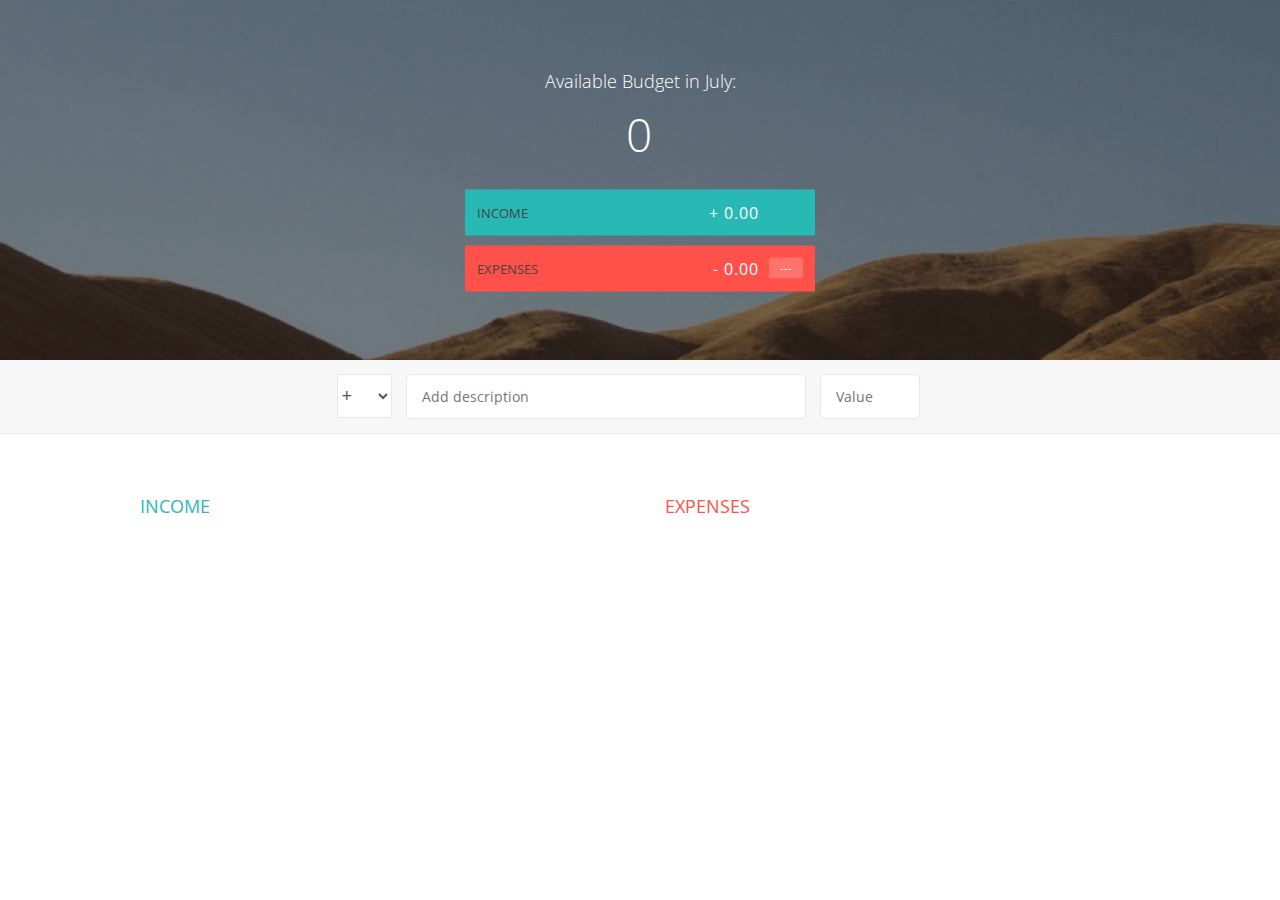
<file: apps/Budget App/index.html>
<!DOCTYPE html>
<html lang="en">
    <head>
        <meta charset="UTF-8">
        <link href="https://fonts.googleapis.com/css?family=Open+Sans:100,300,400,600" rel="stylesheet" type="text/css">
        <link href="http://code.ionicframework.com/ionicons/2.0.1/css/ionicons.min.css" rel="stylesheet" type="text/css">
        <link type="text/css" rel="stylesheet" href="style.css">
        <title>Budgety</title>
    </head>
    <body>
        
        <div class="top">
            <div class="budget">
                <div class="budget__title">
                    Available Budget in <span class="budget__title--month">%Month%</span>:
                </div>
                
                <div class="budget__value">+ 2,345.64</div>
                
                <div class="budget__income clearfix">
                    <div class="budget__income--text">Income</div>
                    <div class="right">
                        <div class="budget__income--value">+ 4,300.00</div>
                        <div class="budget__income--percentage">&nbsp;</div>
                    </div>
                </div>
                
                <div class="budget__expenses clearfix">
                    <div class="budget__expenses--text">Expenses</div>
                    <div class="right clearfix">
                        <div class="budget__expenses--value">- 1,954.36</div>
                        <div class="budget__expenses--percentage">45%</div>
                    </div>
                </div>
            </div>
        </div>
                
        <div class="bottom">
            <div class="add">
                <div class="add__container">
                    <select class="add__type">
                        <option value="inc" selected>+</option>
                        <option value="exp">-</option>
                    </select>
                    <input type="text" class="add__description" placeholder="Add description">
                    <input type="number" class="add__value" placeholder="Value">
                    <button class="add__btn"><i class="ion-ios-checkmark-outline"></i></button>
                </div>
            </div>
            
            <div class="container clearfix">
                <div class="income">
                    <h2 class="icome__title">Income</h2>                    
                    <div class="income__list">     
                    </div>
                </div>              
                
                <div class="expenses">
                    <h2 class="expenses__title">Expenses</h2>                   
                    <div class="expenses__list">                 
                    </div>
                </div>
            </div>
        
        </div>      
        <script src="app.js"></script>
    </body>
</html>
</file>
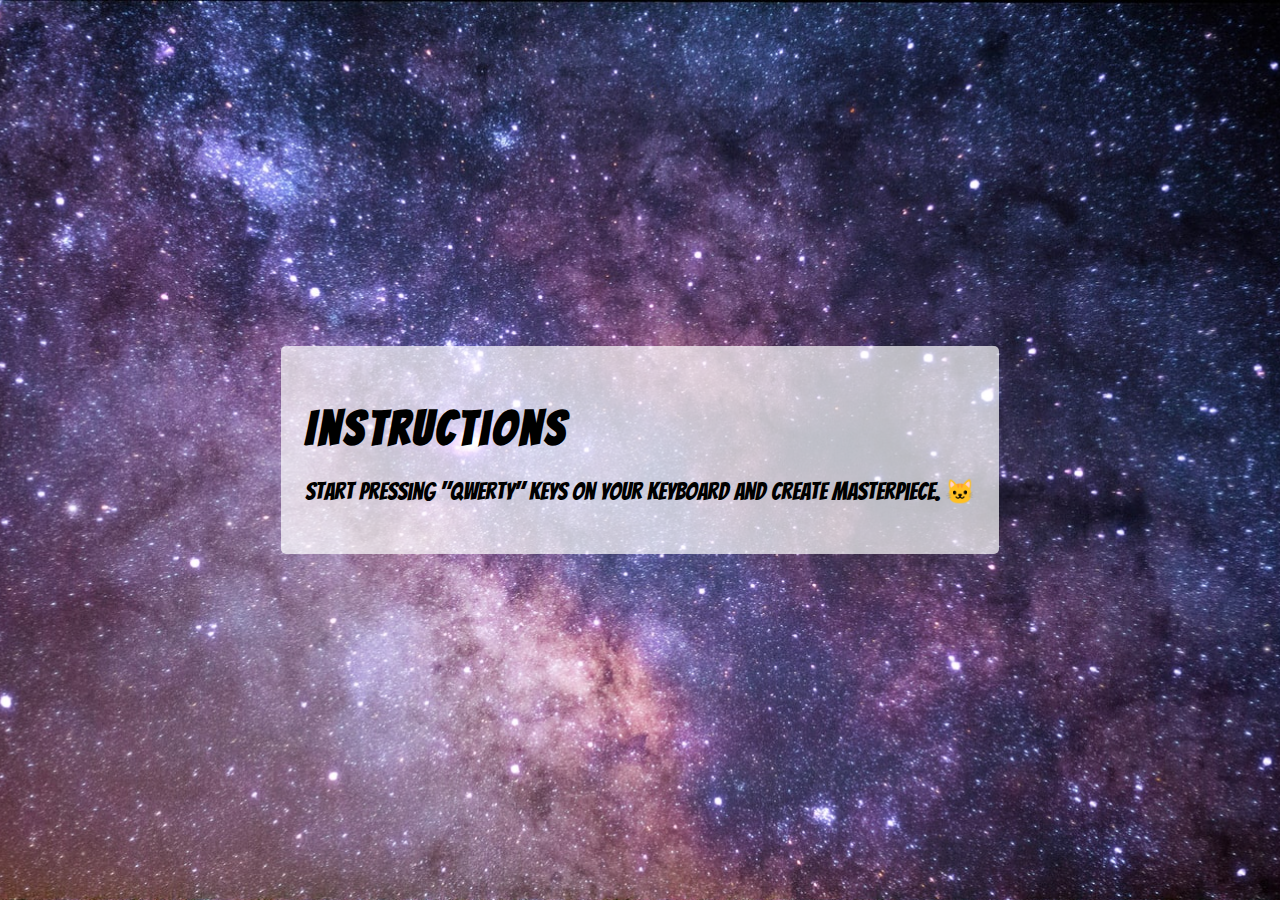
<file: apps/cat-choir/index.html>
<!DOCTYPE html>
<html lang="en">
<head>
    <meta charset="UTF-8">
    <meta name="viewport" content="width=device-width, initial-scale=1.0">
    <meta http-equiv="X-UA-Compatible" content="ie=edge">
    <link rel="stylesheet" href="style.css">
    <title>Cat Choir</title>
</head>
<body>
    <section class="section section__image">
        <div class="card">
            <h1 class="card__title">Instructions</h1>
            <p class="card__body">Start pressing "qwerty" keys on your keyboard and create masterpiece. 🐱</p>
        </div>
    </section>

    <audio data-key="81" src="sounds/1.wav"></audio>
    <audio data-key="87" src="sounds/2.wav"></audio>
    <audio data-key="69" src="sounds/3.wav"></audio>
    <audio data-key="82" src="sounds/4.wav"></audio>
    <audio data-key="84" src="sounds/5.wav"></audio>
    <audio data-key="89" src="sounds/6.wav"></audio>

    <script src="app.js"></script>
</body>
</html>
</file>
<file: apps/Budget App/style.css>
/**********************************************
*** GENERAL
**********************************************/

* {
    margin: 0;
    padding: 0;
    box-sizing: border-box;
}

.clearfix::after {
    content: "";
    display: table;
    clear: both;
}

body {
    color: #555;
    font-family: Open Sans;
    font-size: 16px;
    position: relative;
    height: 100vh;
    font-weight: 400;
}

.right { float: right; }
.red { color: #FF5049 !important; }
.red-focus:focus { border: 1px solid #FF5049 !important; }

/**********************************************
*** TOP PART
**********************************************/

.top {
    height: 40vh;
    background-image: linear-gradient(rgba(0, 0, 0, 0.35), rgba(0, 0, 0, 0.35)), url(back.png);
    background-size: cover;
    background-position: center;
    position: relative;
}

.budget {
    position: absolute;
    width: 350px;
    top: 50%;
    left: 50%;
    transform: translate(-50%, -50%);
    color: #fff;
}

.budget__title {
    font-size: 18px;
    text-align: center;
    margin-bottom: 10px;
    font-weight: 300;
}

.budget__value {
    font-weight: 300;
    font-size: 46px;
    text-align: center;
    margin-bottom: 25px;
    letter-spacing: 2px;
}

.budget__income,
.budget__expenses {
    padding: 12px;
    text-transform: uppercase;
}

.budget__income {
    margin-bottom: 10px;
    background-color: #28B9B5;
}

.budget__expenses {
    background-color: #FF5049;
}

.budget__income--text,
.budget__expenses--text {
    float: left;
    font-size: 13px;
    color: #444;
    margin-top: 2px;
}

.budget__income--value,
.budget__expenses--value {
    letter-spacing: 1px;
    float: left;
}

.budget__income--percentage,
.budget__expenses--percentage {
    float: left;
    width: 34px;
    font-size: 11px;
    padding: 3px 0;
    margin-left: 10px;
}

.budget__expenses--percentage {
    background-color: rgba(255, 255, 255, 0.2);
    text-align: center;
    border-radius: 3px;
}


/**********************************************
*** BOTTOM PART
**********************************************/

/***** FORM *****/
.add {
    padding: 14px;
    border-bottom: 1px solid #e7e7e7;
    background-color: #f7f7f7;
}

.add__container {
    margin: 0 auto;
    text-align: center;
}

.add__type {
    width: 55px;
    border: 1px solid #e7e7e7;
    height: 44px;
    font-size: 18px;
    color: inherit;
    background-color: #fff;
    margin-right: 10px;
    font-weight: 300;
    transition: border 0.3s;
}

.add__description,
.add__value {
    border: 1px solid #e7e7e7;
    background-color: #fff;
    color: inherit;
    font-family: inherit;
    font-size: 14px;
    padding: 12px 15px;
    margin-right: 10px;
    border-radius: 5px;
    transition: border 0.3s;
}

.add__description { width: 400px;}
.add__value { width: 100px;}

.add__btn {
    font-size: 35px;
    background: none;
    border: none;
    color: #28B9B5;
    cursor: pointer;
    display: inline-block;
    vertical-align: middle;
    line-height: 1.1;
    margin-left: 10px;
}

.add__btn:active { transform: translateY(2px); }

.add__type:focus,
.add__description:focus,
.add__value:focus {
    outline: none;
    border: 1px solid #28B9B5;
}

.add__btn:focus { outline: none; }

/***** LISTS *****/
.container {
    width: 1000px;
    margin: 60px auto;
}

.income {
    float: left;
    width: 475px;
    margin-right: 50px;
}

.expenses {
    float: left;
    width: 475px;
}

h2 {
    text-transform: uppercase;
    font-size: 18px;
    font-weight: 400;
    margin-bottom: 15px;
}

.icome__title { color: #28B9B5; }
.expenses__title { color: #FF5049; }

.item {
    padding: 13px;
    border-bottom: 1px solid #e7e7e7;
}

.item:first-child { border-top: 1px solid #e7e7e7; }
.item:nth-child(even) { background-color: #f7f7f7; }

.item__description {
    float: left;
}

.item__value {
    float: left;
    transition: transform 0.3s;
}

.item__percentage {
    float: left;
    margin-left: 20px;
    transition: transform 0.3s;
    font-size: 11px;
    background-color: #FFDAD9;
    padding: 3px;
    border-radius: 3px;
    width: 32px;
    text-align: center;
}

.income .item__value,
.income .item__delete--btn {
    color: #28B9B5;
}

.expenses .item__value,
.expenses .item__percentage,
.expenses .item__delete--btn {
    color: #FF5049;
}


.item__delete {
    float: left;
}

.item__delete--btn {
    font-size: 22px;
    background: none;
    border: none;
    cursor: pointer;
    display: inline-block;
    vertical-align: middle;
    line-height: 1;
    display: none;
}

.item__delete--btn:focus { outline: none; }
.item__delete--btn:active { transform: translateY(2px); }

.item:hover .item__delete--btn { display: block; }
.item:hover .item__value { transform: translateX(-20px); }
.item:hover .item__percentage { transform: translateX(-20px); }


.unpaid {
    background-color: #FFDAD9 !important;
    cursor: pointer;
    color: #FF5049;

}

.unpaid .item__percentage { box-shadow: 0 2px 6px 0 rgba(0, 0, 0, 0.1); }
.unpaid:hover .item__description { font-weight: 900; }
</file>
<file: apps/cat-choir/style.css>
@import url("https://fonts.googleapis.com/css?family=Bangers&display=swap");
body {
  margin: 0;
  padding: 0;
  font-family: 'Bangers', cursive;
}

.section {
  width: 100%;
  height: 100vh;
  overflow: hidden;
  displaY: flex;
  -webkit-box-pack: center;
      -ms-flex-pack: center;
          justify-content: center;
  -webkit-box-align: center;
      -ms-flex-align: center;
          align-items: center;
}

.section__image {
  background-image: url("./images/space.jpeg");
  background-size: cover;
  background-position: center;
  position: relative;
  display: -webkit-box;
  display: -ms-flexbox;
  display: flex;
  -webkit-box-pack: center;
      -ms-flex-pack: center;
          justify-content: center;
}

.card {
  background-color: rgba(255, 255, 255, 0.7);
  padding: 1.5rem;
  border-radius: 5px;
}

.card__title {
  font-size: 3rem;
  letter-spacing: 0.2rem;
  margin-bottom: 0.2rem;
}

.card__body {
  font-size: 1.5rem;
}

img {
  -webkit-animation: rotate-360 8s infinite;
          animation: rotate-360 8s infinite;
}

@-webkit-keyframes rotate-360 {
  0% {
    -webkit-transform: rotate(0deg);
            transform: rotate(0deg);
  }
  100% {
    -webkit-transform: rotate(360deg);
            transform: rotate(360deg);
  }
}

@keyframes rotate-360 {
  0% {
    -webkit-transform: rotate(0deg);
            transform: rotate(0deg);
  }
  100% {
    -webkit-transform: rotate(360deg);
            transform: rotate(360deg);
  }
}
/*# sourceMappingURL=style.css.map */
</file>
